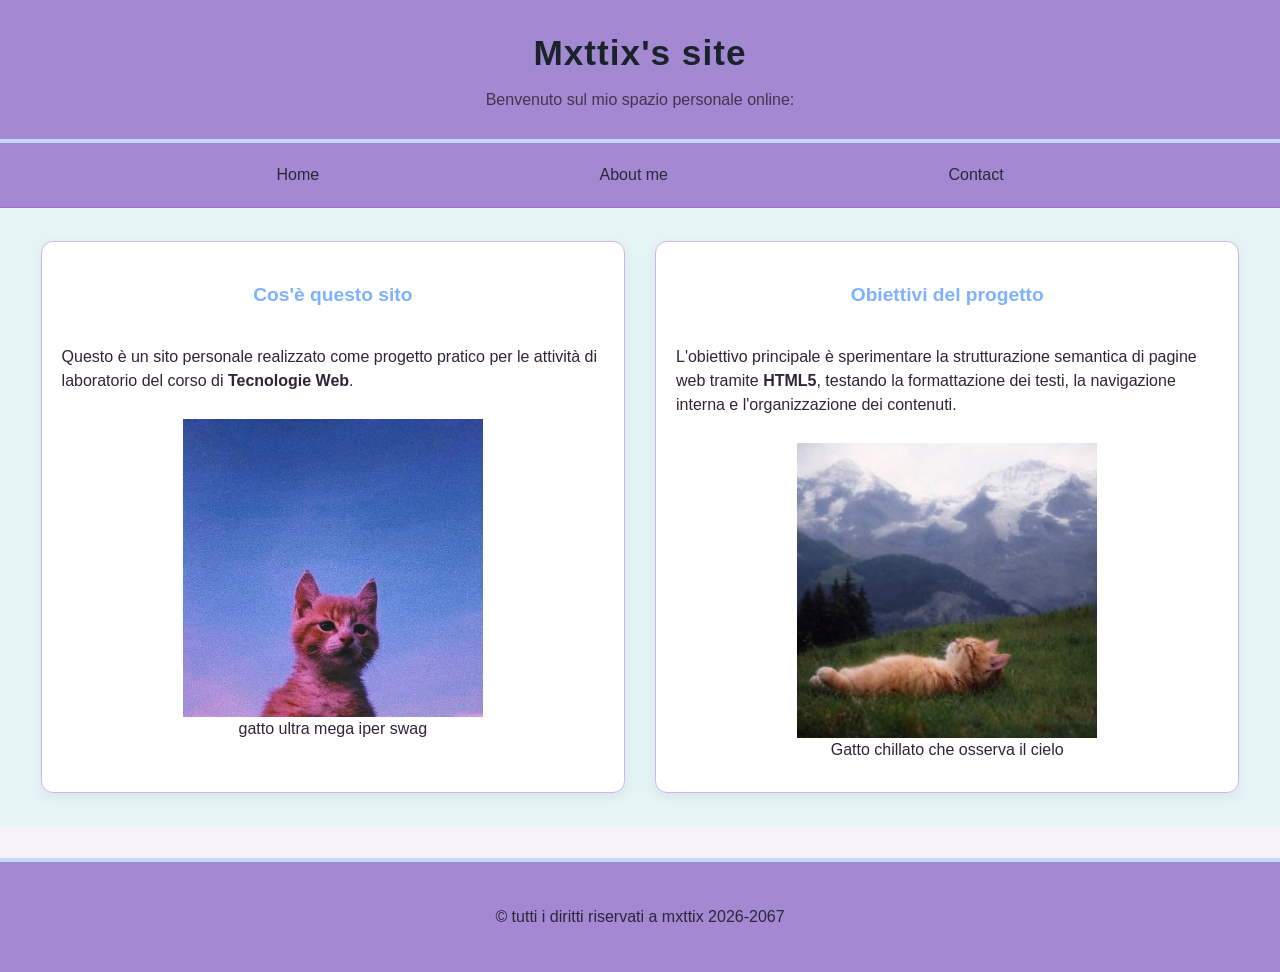
<file: index.html>
<!DOCTYPE html>
<html lang="it">

<head>
    <meta charset="UTF-8">
    <meta name="viewport" content="width=device-width, initial-scale=1.0">
    <title>Mxttix - Sito Personale</title>
    <link rel="stylesheet" href="style/style.css">
</head>

<body>

    <!-- Inizio header -->
    <header>
        <h1>Mxttix's site</h1>
        <h2>Benvenuto sul mio spazio personale online:</h2>
    </header>

    <!-- Inizio navbar -->
    <nav>
        <ul>
            <li><a href="index.html">Home</a></li>
            <li><a href="about.html">About me</a></li>
            <li><a href="contacts.html">Contact</a></li>
        </ul>
    </nav>

    <!-- Sezione contenitore flex con gli articoli -->
    <section class="flex-container">
        <article id="home">
            <h3>Cos'è questo sito</h3>
            <p>
                Questo è un sito personale realizzato come progetto pratico per le attività di laboratorio del corso di
                <strong>Tecnologie Web</strong>.
            </p>
            <figure>
                <img src="img/gatto swag.jpg" alt="gatto swga" title="gatto swag"
                    loading="lazy" width="300">
                    <figcaption>gatto ultra mega iper swag</figcaption>
            </figure>
        </article>

        <article id="obiettivi">
            <h3>Obiettivi del progetto</h3>
            <p>
                L'obiettivo principale è sperimentare la strutturazione semantica di pagine web tramite
                <strong>HTML5</strong>, testando la formattazione dei testi, la navigazione interna e l'organizzazione dei
                contenuti.
            </p>
            <figure>
                <img src="img/conscious cat.jpg" alt="gatto riflessivo sdraiato che osserva il cielo" title="gatto riflessivo"
                    loading="lazy" width="300">
                    <figcaption>Gatto chillato che osserva il cielo</figcaption>
            </figure>

        </article>
    </section>

    <!-- Inizio footer -->
    <footer>
        <p>&copy; tutti i diritti riservati a mxttix 2026-2067</p>
    </footer>

</body>

</html>
</file>
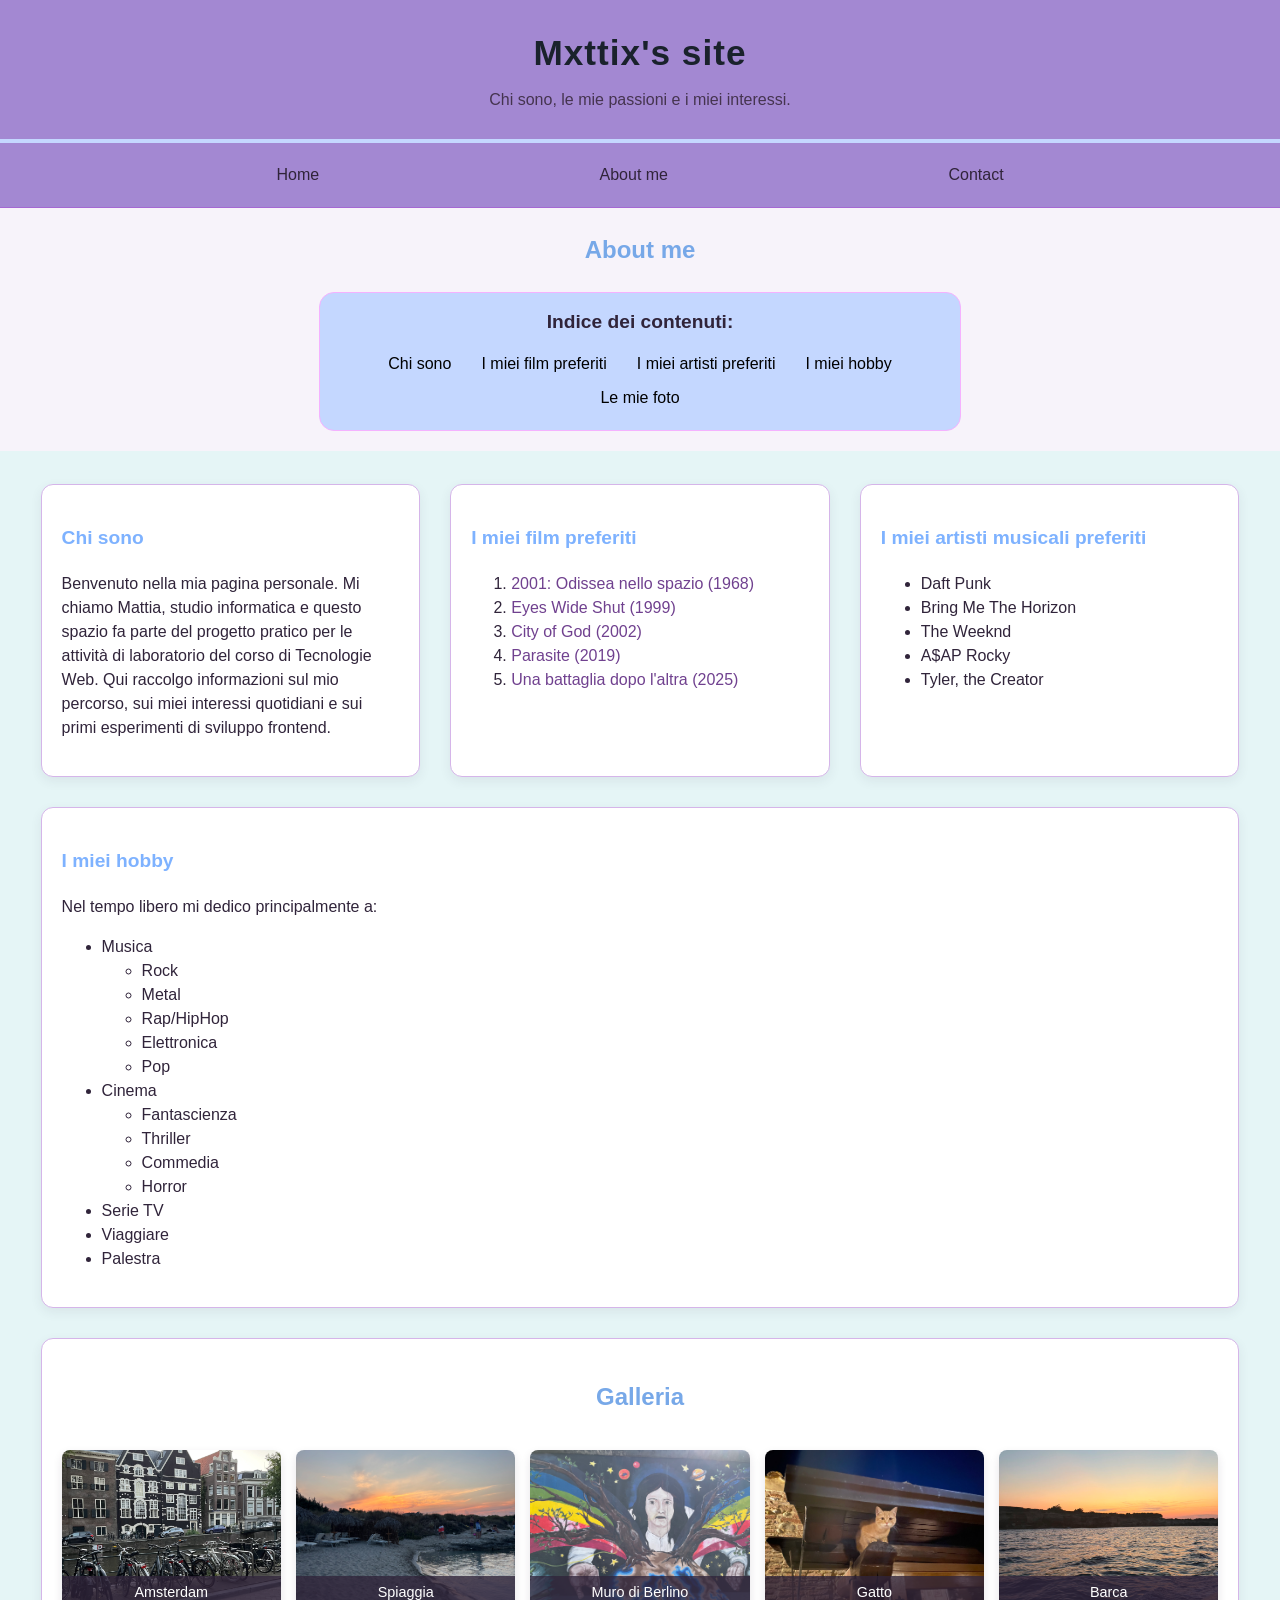
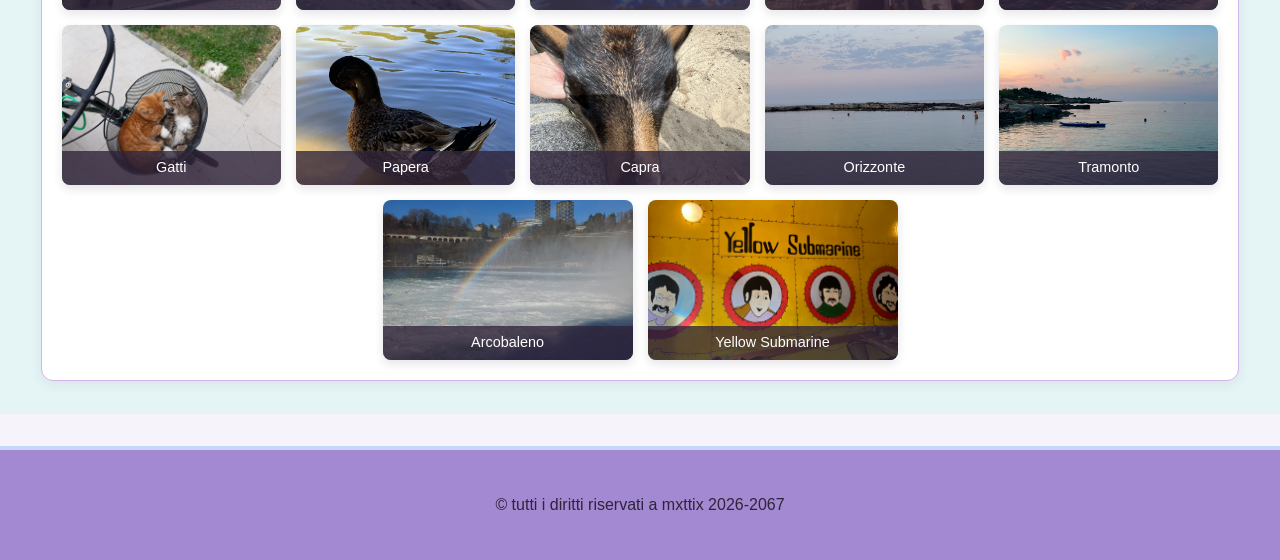
<file: about.html>
<!DOCTYPE html>
<html lang="it">

<head>
    <meta charset="UTF-8">
    <meta name="viewport" content="width=device-width, initial-scale=1.0">
    <title>Mxttix - About me</title>
    <link rel="stylesheet" href="style/style.css">
</head>

<body>

    <!-- Inizio header -->
    <header>
        <h1>Mxttix's site</h1>
        <p>Chi sono, le mie passioni e i miei interessi.</p>
    </header>

    <!-- Inizio navbar principale -->
    <nav>
        <ul>
            <li><a href="index.html">Home</a></li>
            <li><a href="about.html">About me</a></li>
            <li><a href="contacts.html">Contact</a></li>
        </ul>
    </nav>

    <!-- Titolo pagina -->
    <h2 class="page-title">About me</h2>

    <!-- Navbar interna -->
    <div id="indice">
        <h3>Indice dei contenuti:</h3>
        <ul>
            <li><a href="#aboutme">Chi sono</a></li>
            <li><a href="#film">I miei film preferiti</a></li>
            <li><a href="#musica">I miei artisti preferiti</a></li>
            <li><a href="#hobby">I miei hobby</a></li>
            <li><a href="#foto">Le mie foto</a></li>
        </ul>
    </div>

    <!-- Contenitore flex -->
    <section class="flex-container">

        <!-- Blocco 1: Chi sono -->
        <article id="aboutme">
            <h3>Chi sono</h3>
            <p>
                Benvenuto nella mia pagina personale. Mi chiamo Mattia, studio informatica e questo spazio fa parte del progetto pratico per le attività di laboratorio del corso di Tecnologie Web. Qui raccolgo informazioni sul mio percorso, sui miei interessi quotidiani e sui primi esperimenti di sviluppo frontend.
            </p>
        </article>

        <!-- Blocco 2: Film preferiti -->
        <article id="film">
            <h3>I miei film preferiti</h3>
            <ol>
                <li><a href="https://it.wikipedia.org/wiki/2001:_Odissea_nello_spazio" target="_blank" rel="noopener noreferrer">2001: Odissea nello spazio (1968)</a></li>
                <li><a href="https://it.wikipedia.org/wiki/Eyes_Wide_Shut" target="_blank" rel="noopener noreferrer">Eyes Wide Shut (1999)</a></li>
                <li><a href="https://it.wikipedia.org/wiki/City_of_God" target="_blank" rel="noopener noreferrer">City of God (2002)</a></li>
                <li><a href="https://it.wikipedia.org/wiki/Parasite_(film_2019)" target="_blank" rel="noopener noreferrer">Parasite (2019)</a></li>
                <li><a href="https://it.wikipedia.org/wiki/Special:Search?search=Una%20battaglia%20dopo%20l%27altra" target="_blank" rel="noopener noreferrer">Una battaglia dopo l'altra (2025)</a></li>
            </ol>
        </article>

        <!-- Blocco 3: Musica preferita -->
        <article id="musica">
            <h3>I miei artisti musicali preferiti</h3>
            <ul>
                <li>Daft Punk</li>
                <li>Bring Me The Horizon</li>
                <li>The Weeknd</li>
                <li>A$AP Rocky</li>
                <li>Tyler, the Creator</li>
            </ul>
        </article>

        <!-- Blocco 4: I miei hobby -->
        <article id="hobby">
            <h3>I miei hobby</h3>
            <p>Nel tempo libero mi dedico principalmente a:</p>
            <ul>
                <li>Musica
                    <ul>
                        <li>Rock</li>
                        <li>Metal</li>
                        <li>Rap/HipHop</li>
                        <li>Elettronica</li>
                        <li>Pop</li>
                    </ul>
                </li>
                <li>Cinema
                    <ul>
                        <li>Fantascienza</li>
                        <li>Thriller</li>
                        <li>Commedia</li>
                        <li>Horror</li>
                    </ul>
                </li>
                <li>Serie TV</li>
                <li>Viaggiare</li>
                <li>Palestra</li>
            </ul>
        </article>

        <!-- Blocco 5: Galleria Flexbox con le mie foto -->
        <article id="foto" class="full-width">
            <h2>Galleria</h2>
            <div class="gallery-container">
                <figure class="gallery-item">
                    <img src="img/amsterdam.jpeg" alt="Casette di Amsterdam" title="Amsterdam" loading="lazy">
                    <figcaption>Amsterdam</figcaption>
                </figure>
                <figure class="gallery-item">
                    <img src="img/beach.jpeg" alt="Spiaggia Otranto" title="Spiaggia" loading="lazy">
                    <figcaption>Spiaggia</figcaption>
                </figure>
                <figure class="gallery-item">
                    <img src="img/berlin's wall.jpeg" alt="Dipinto sul muro di Berlino" title="Muro di Berlino" loading="lazy">
                    <figcaption>Muro di Berlino</figcaption>
                </figure>
                <figure class="gallery-item">
                    <img src="img/cat.jpg" alt="Gatto sul balcone" title="Gatto" loading="lazy">
                    <figcaption>Gatto</figcaption>
                </figure>
                <figure class="gallery-item">
                    <img src="img/boat.jpg" alt="Vista dalla barca" title="Barca" loading="lazy">
                    <figcaption>Barca</figcaption>
                </figure>
                <figure class="gallery-item">
                    <img src="img/cats.jpg" alt="Gatti che litigano" title="Gatti" loading="lazy">
                    <figcaption>Gatti</figcaption>
                </figure>
                <figure class="gallery-item">
                    <img src="img/duck.jpeg" alt="Foto di una papera al lago" title="Papera" loading="lazy">
                    <figcaption>Papera</figcaption>
                </figure>
                <figure class="gallery-item">
                    <img src="img/goat.jpeg" alt="Foto di una capra allo Zoo di Berlino" title="Capra" loading="lazy">
                    <figcaption>Capra</figcaption>
                </figure>
                <figure class="gallery-item">
                    <img src="img/flat line.jpeg" alt="Foto dell'orizzonto a Otranto" title="Orizzonte" loading="lazy">
                    <figcaption>Orizzonte</figcaption>
                </figure>
                <figure class="gallery-item">
                    <img src="img/sunset.jpg" alt="Foto del tramonto a Otranto" title="Tramonto" loading="lazy">
                    <figcaption>Tramonto</figcaption>
                </figure>
                <figure class="gallery-item">
                    <img src="img/rainbow.jpg" alt="Foto dell'Arcobaleno in Svizzera" title="Arcobaleno" loading="lazy">
                    <figcaption>Arcobaleno</figcaption>
                </figure>
                <figure class="gallery-item">
                    <img src="img/yellowSubmarine.jpeg" alt="Foto del pub 'Yellow Submarine' a Praga" title="Beatles" loading="lazy">
                    <figcaption>Yellow Submarine</figcaption>
                </figure>
            </div>
        </article>

    </section>

    <!-- Inizio footer -->
    <footer>
        <p>&copy; tutti i diritti riservati a mxttix 2026-2067</p>
    </footer>

</body>

</html>
</file>
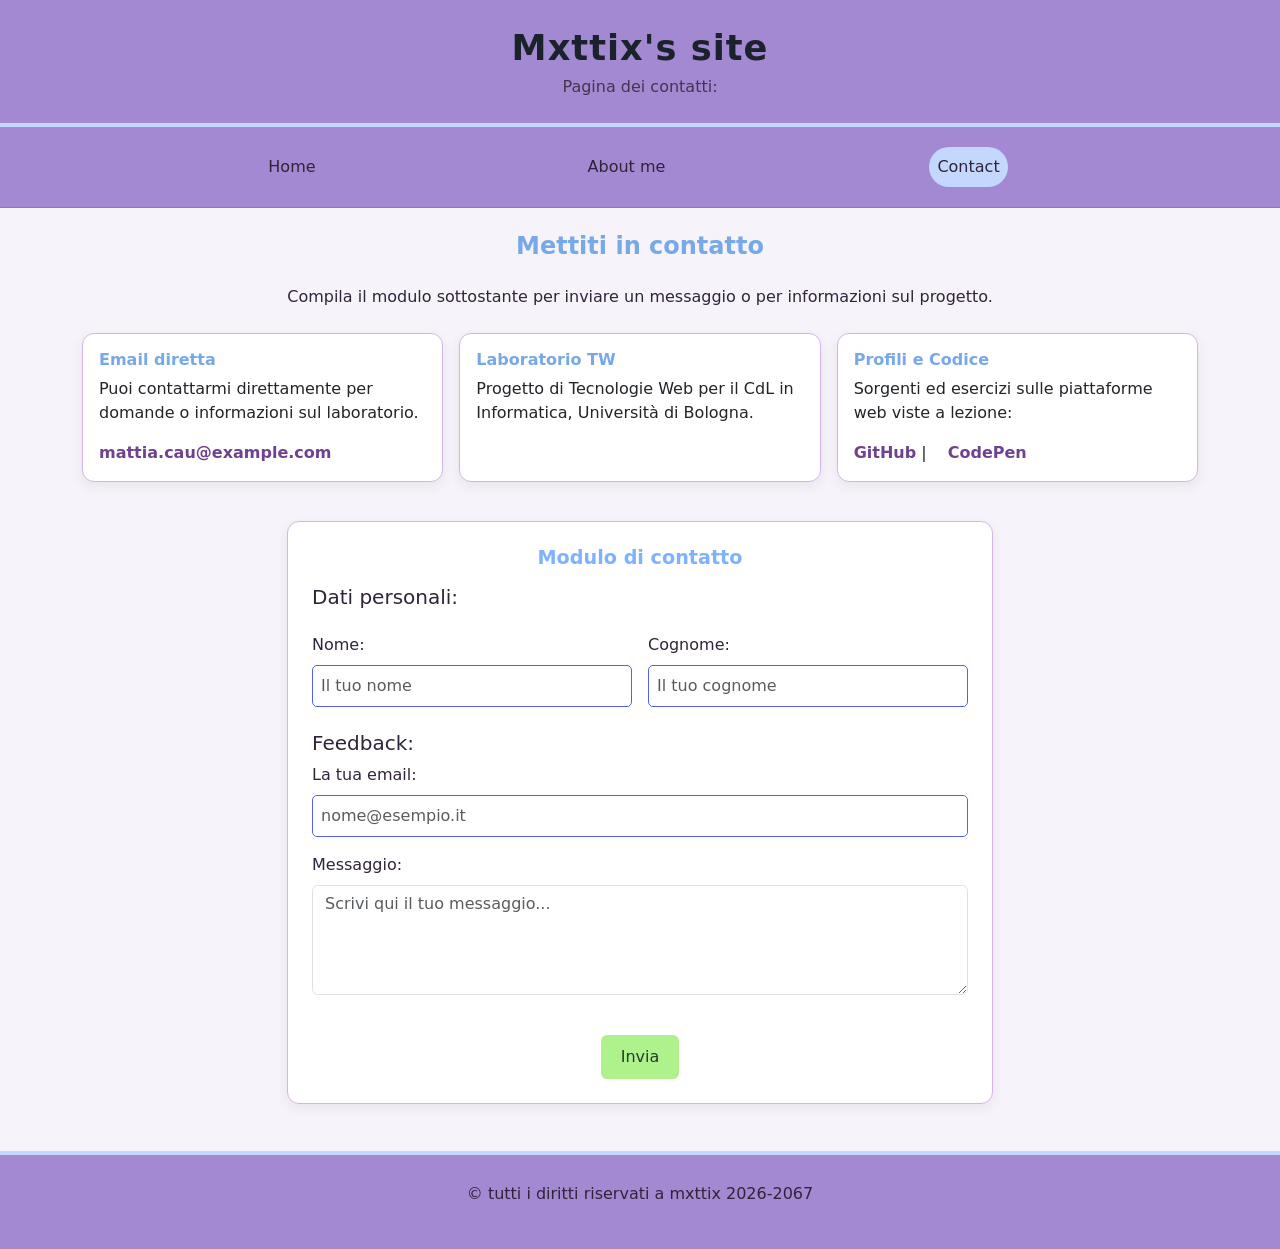
<file: contacts.html>
<!DOCTYPE html>
<html lang="it">

<head>
    <meta charset="UTF-8">
    <meta name="viewport" content="width=device-width, initial-scale=1.0">
    <title>Mxttix - Contatti</title>
    <!-- Bootstrap 5 CSS -->
    <link href="https://cdn.jsdelivr.net/npm/bootstrap@5.3.3/dist/css/bootstrap.min.css" rel="stylesheet" integrity="sha384-QWTKZyjpPEjISv5WaRU9OFeRpok6YctnYmDr5pNlyT2bRjXh0JMhjY6hW+ALEwIH" crossorigin="anonymous">
    <link rel="stylesheet" href="style/style.css">
</head>

<body>

    <!-- Inizio header -->
    <header>
        <h1>Mxttix's site</h1>
        <h3>Pagina dei contatti:</h3>
    </header>

    <!-- Navbar con Bootstrap 5 -->
    <nav class="navbar navbar-expand-md navbar-custom sticky-top">
        <div class="container-fluid">
            <a class="navbar-brand d-md-none" href="#">Mxttix</a>
            <button class="navbar-toggler" type="button" data-bs-toggle="collapse" data-bs-target="#navContacts" aria-controls="navContacts" aria-expanded="false" aria-label="Toggle navigation">
                <span class="navbar-toggler-icon"></span>
            </button>
            <div class="collapse navbar-collapse justify-content-center" id="navContacts">
                <ul class="navbar-nav">
                    <li class="nav-item"><a class="nav-link" href="index.html">Home</a></li>
                    <li class="nav-item"><a class="nav-link" href="about.html">About me</a></li>
                    <li class="nav-item"><a class="nav-link active" href="contacts.html">Contact</a></li>
                </ul>
            </div>
        </div>
    </nav>

    <!-- Contenuto principale con griglia Bootstrap -->
    <main class="container my-4">
        
        <div class="text-center mb-4">
            <h2 class="page-title">Mettiti in contatto</h2>
            <p>Compila il modulo sottostante per inviare un messaggio o per informazioni sul progetto.</p>
        </div>

        <!-- Griglia che cambia numero di colonne in base ai breakpoint: 1 colonna su smartphone (col-12), 2 colonne su tablet (col-sm-6), 3 colonne su desktop (col-lg-4) -->
        <div class="row g-3 mb-4">
            <div class="col-12 col-sm-6 col-lg-4">
                <div class="card h-100 bs-card">
                    <div class="card-body">
                        <h4 class="card-title">Email diretta</h4>
                        <p class="card-text">Puoi contattarmi direttamente per domande o informazioni sul laboratorio.</p>
                        <a href="mailto:mattia.cau@example.com" class="card-link">mattia.cau@example.com</a>
                    </div>
                </div>
            </div>

            <div class="col-12 col-sm-6 col-lg-4">
                <div class="card h-100 bs-card">
                    <div class="card-body">
                        <h4 class="card-title">Laboratorio TW</h4>
                        <p class="card-text">Progetto di Tecnologie Web per il CdL in Informatica, Università di Bologna.</p>
                    </div>
                </div>
            </div>

            <div class="col-12 col-sm-12 col-lg-4">
                <div class="card h-100 bs-card">
                    <div class="card-body">
                        <h4 class="card-title">Profili e Codice</h4>
                        <p class="card-text">Sorgenti ed esercizi sulle piattaforme web viste a lezione:</p>
                        <a href="https://github.com/mxttixcxu" target="_blank" class="card-link">GitHub</a> | 
                        <a href="https://codepen.io" target="_blank" class="card-link">CodePen</a>
                    </div>
                </div>
            </div>
        </div>

        <!-- Modulo di contatto con classi e griglia di Bootstrap 5 -->
        <div class="row justify-content-center">
            <div class="col-12 col-lg-8">
                <article class="bs-card p-4">
                    <h3 class="mb-3 text-center">Modulo di contatto</h3>
                    <form action="mailto:mattia.cau@example.com" method="post" enctype="text/plain">
                        
                        <fieldset class="mb-4">
                            <legend class="h5">Dati personali:</legend>
                            <div class="row g-3">
                                <div class="col-12 col-sm-6">
                                    <label for="nome" class="form-label">Nome:</label>
                                    <input type="text" name="nome" id="nome" class="form-control" placeholder="Il tuo nome" required>
                                </div>
                                <div class="col-12 col-sm-6">
                                    <label for="cognome" class="form-label">Cognome:</label>
                                    <input type="text" name="cognome" id="cognome" class="form-control" placeholder="Il tuo cognome" required>
                                </div>
                            </div>
                        </fieldset>

                        <fieldset class="mb-4">
                            <legend class="h5">Feedback:</legend>
                            <div class="mb-3">
                                <label for="email" class="form-label">La tua email:</label>
                                <input type="email" name="email" id="email" class="form-control" placeholder="nome@esempio.it" required>
                            </div>
                            <div class="mb-3">
                                <label for="messaggio" class="form-label">Messaggio:</label>
                                <textarea id="messaggio" name="messaggio" rows="4" class="form-control" placeholder="Scrivi qui il tuo messaggio..." required></textarea>
                            </div>
                        </fieldset>

                        <div class="text-center">
                            <input type="submit" value="Invia" class="btn-custom">
                        </div>
                    </form>
                </article>
            </div>
        </div>

    </main>

    <!-- Inizio footer -->
    <footer>
        <p>&copy; tutti i diritti riservati a mxttix 2026-2067</p>
    </footer>

    <!-- Bootstrap 5 JavaScript Bundle -->
    <script src="https://cdn.jsdelivr.net/npm/bootstrap@5.3.3/dist/js/bootstrap.bundle.min.js" integrity="sha384-YvpcrYf0tY3lHB60NNkmXc5s9fDVZLESaAA55NDzOxhy9GkcIdslK1eN7N6jIeHz" crossorigin="anonymous"></script>

</body>

</html>
</file>
<file: style/style.css>
/* base */
html {
    font-size: 16px;
    font-family: Arial, Helvetica, sans-serif;
}

body {
    min-height: 100vh;
    margin: 0;
    padding: 0;
    background-color: #f7f3fa;
    color: #30243a;
    line-height: 1.5;
}

/* titoli */
h1 {
    font-size: 2rem;
    font-weight: bold;
    color: #4874d5;
    margin: 0;
}

h2 {
    font-size: 1.5rem;
    font-weight: bold;
    color: #77a8e8;
}

.page-title {
    text-align: center;
    margin: 1.5rem 0;
}

h3 {
    font-size: 1.2rem;
    font-weight: bold;
    color: #7eb2ff;
}

h4 {
    font-size: 1rem;
    font-weight: bold;
    color: #a3cdff;
}

p {
    font-size: 1rem;
}

/* link */
a {
    color: #70418f;
    text-decoration: none;
    transition: color 0.2s ease;
}

a:hover {
    color: #43834b;
    text-decoration: none;
}

/* header */
header {
    background-color: #a388d2;
    color: #30243a;
    text-align: center;
    padding: 3vh 2vw;
    border-bottom: 4px solid #c4d7ff;
}

header h1 {
    font-size: 2.2rem;
    font-weight: bold;
    color: #1a222c;
    letter-spacing: 1px;
    margin-bottom: 0.5rem;
}

header p,
header h2,
header h3 {
    font-size: 1rem;
    font-weight: normal;
    color: #45344f;
    margin: 0;
}

/* animazione */
@keyframes fadeInUp {
    from {
        opacity: 0;
        transform: translateY(20px);
    }
    to {
        opacity: 1;
        transform: translateY(0);
    }
}

/* form */
input[type="submit"],
.btn-custom {
    background-color: #aff28b;
    color: #243b2b;
    font-size: 1rem;
    font-weight: 500;
    padding: 10px 20px;
    border: none;
    border-radius: 6px;
    cursor: pointer;
    transition: background-color 0.2s ease-in-out, transform 0.2s ease;
}

input[type="submit"]:hover,
.btn-custom:hover {
    background-color: #89d1dc;
    transform: translateY(-2px);
}

input[type="text"],
input[type="email"],
textarea {
    background-color: #ffffff;
    color: #30243a;
    border: 1px solid #5560f1;
    padding: 8px;
    transition: box-shadow 0.3s ease;
    outline: none;
    border-radius: 5px;
}

input[type="text"]:focus,
input[type="email"]:focus,
textarea:focus {
    box-shadow: 0 0 0 3px rgba(186, 199, 255, 0.4);
    border-color: #89b6ff;
}

/* navbar */
nav {
    position: sticky;
    top: 0;
    z-index: 100;
    background-color: #a388d2;
    border-bottom: 1px solid #a568d3;
}

nav a {
    display: inline-block;
    color: #30243a;
    text-decoration: none;
    padding: 8px 16px;
    border-radius: 20px;
    transition: background-color 0.3s ease-in, color 0.3s ease;
}

nav a:hover,
nav a.active {
    color: #30243a;
    background-color: #c4d7ff;
    text-decoration: none;
}

nav ul {
    display: flex;
    flex-direction: row;
    justify-content: space-evenly;
    align-items: center;
    list-style: none;
    margin: 0;
    padding: 12px;
}

/* articoli */
section.flex-container {
    display: flex;
    flex-direction: row;
    flex-wrap: wrap;
    justify-content: center;
    background-color: #e5f5f6;
    padding: 2vh 2vw;
}

article {
    flex: 1 1 300px;
    margin: 15px;
    padding: 20px;
    background-color: #ffffff;
    border: 1px solid #d5b5e9;
    border-radius: 12px;
    box-shadow: 0 4px 12px rgba(67, 45, 80, 0.08);
    animation: fadeInUp 0.5s ease-out;
}

article.full-width {
    flex: 1 1 100%;
}

/* indice */
#indice {
    background-color: #c4d7ff;
    border: 1px solid #f5b2ff;
    border-radius: 15px;
    padding: 15px 20px;
    margin: 20px auto;
    text-align: center;
    width: 60vw;
    max-width: 600px;
    animation: fadeInUp 0.4s ease-out;
}

#indice h3 {
    color: #30243a;
    text-align: center;
    font-size: 1.2rem;
    margin: 0 0 10px 0;
    padding: 0;
}

#indice ul {
    display: flex;
    flex-direction: row;
    flex-wrap: wrap;
    justify-content: center;
    list-style: none;
    margin: 0;
    padding: 0;
}

#indice li {
    margin: 5px 15px;
}

#indice a {
    color: #000000;
    transition: color 0.3s ease;
}

#indice a:hover {
    color: #9152fe;
}

/* galleria */
#foto {
    display: flex;
    flex-direction: column;
    align-items: center;
}

.gallery-container {
    display: flex;
    flex-direction: row;
    flex-wrap: wrap;
    justify-content: center;
    gap: 15px;
    width: 100%;
    margin-top: 15px;
}

.gallery-item {
    position: relative;
    flex: 1 1 200px;
    min-width: 180px;
    max-width: 250px;
    margin: 0;
    border-radius: 8px;
    overflow: hidden;
    box-shadow: 0 4px 10px rgba(48, 36, 58, 0.12);
    transition: transform 0.25s ease, box-shadow 0.25s ease;
}

.gallery-item img {
    display: block;
    width: 100%;
    height: 160px;
    object-fit: cover;
    transition: transform 0.25s ease;
}

/* didascalia */
.gallery-item figcaption {
    position: absolute;
    bottom: 0;
    left: 0;
    right: 0;
    background: rgba(48, 36, 58, 0.78);
    color: #ffffff;
    font-size: 0.9rem;
    padding: 6px 8px;
    text-align: center;
    transition: background-color 0.25s ease;
}

.gallery-item:hover {
    transform: scale(1.05);
    box-shadow: 0 8px 18px rgba(48, 36, 58, 0.25);
}

.gallery-item:hover figcaption {
    background: rgba(112, 65, 143, 0.92);
}

/* mobile */
@media (max-width: 600px) {
    .gallery-item {
        flex: 1 1 100%;
        max-width: 100%;
    }

    #indice {
        width: 90vw;
    }
}

/* bootstrap */
.navbar-custom {
    background-color: #a388d2;
    border-bottom: 1px solid #a568d3;
}

.navbar-custom .navbar-brand {
    color: #30243a;
    font-weight: bold;
}

.navbar-custom .navbar-nav {
    gap: 20vw;
}

.navbar-custom .nav-link {
    display: inline-block;
    color: #30243a;
    padding: 8px 16px;
    border-radius: 20px;
    transition: background-color 0.3s ease-in, color 0.3s ease;
}

.navbar-custom .nav-link:hover,
.navbar-custom .nav-link.active {
    background-color: #c4d7ff;
    color: #30243a;
}

.bs-card {
    background-color: #ffffff;
    border: 1px solid #d5b5e9;
    border-radius: 12px;
    box-shadow: 0 4px 12px rgba(67, 45, 80, 0.08);
    animation: fadeInUp 0.5s ease-out;
}

.bs-card .card-title {
    color: #77a8e8;
    font-weight: bold;
}

.bs-card .card-link {
    color: #70418f;
    font-weight: bold;
}

.bs-card .card-link:hover {
    color: #43834b;
}

/* immagini */
article#home,
article#obiettivi {
    display: flex;
    flex-direction: column;
    align-items: center;
}

figure {
    display: flex;
    flex-direction: column;
    align-items: center;
    margin: 10px 0;
}

img {
    max-width: 100%;
    height: auto;
}

/* footer */
footer {
    background-color: #a388d2;
    color: #30243a;
    text-align: center;
    padding: 3vh 1vw;
    margin-top: 2rem;
    border-top: 4px solid #c4d7ff;
}
</file>
